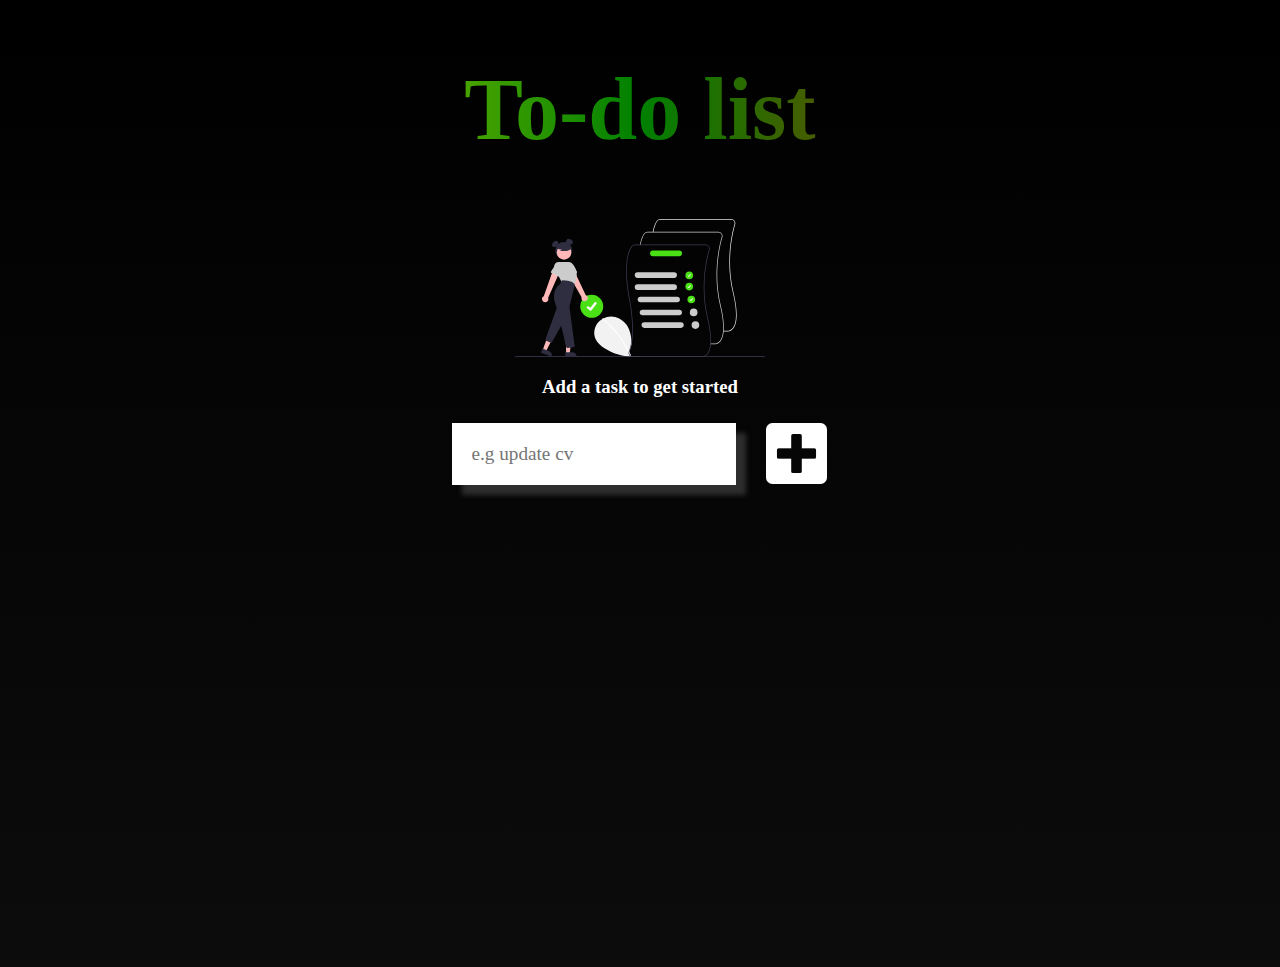
<file: index.html>
<!DOCTYPE html>
<html lang="en">

<head>
    <meta charset="UTF-8">
    <meta name="viewport" content="width=device-width, initial-scale=1.0">
    <link rel="stylesheet" href="https://cdnjs.cloudflare.com/ajax/libs/font-awesome/5.15.3/css/all.min.css">
    <link rel="stylesheet" href="./to-do.css" />
</head>

<body>
    <h1 class="header">To-do list</h1>
    <div class="container">

        <!--Where the to-do task will be contained as Li-->
        <ul class="todoContainer" id="todoContain">

        </ul>
        <div class="image-container">
            <img id="todoImg" src="./undraw_To_do_list_re_9nt7.svg" style="width: 250px; height: auto;">
            <h3 id="getStarted" style="color: white;">Add a task to get started</h3>
        </div>
        <!--user input for to-do tasks-->
        <div class="input">
            <input id="todoTxt" type="text" placeholder="e.g update cv">
            <span id="addBtn">
                <i class="fas fa-plus-square" id="add"></i>
                <i class="fas fa-edit" onclick="editfunc()" style="display: none;" id="edit"></i>
            </span>
        </div>
    </div>
</body>
<script src="./script.js">

</script>

</html>
</file>
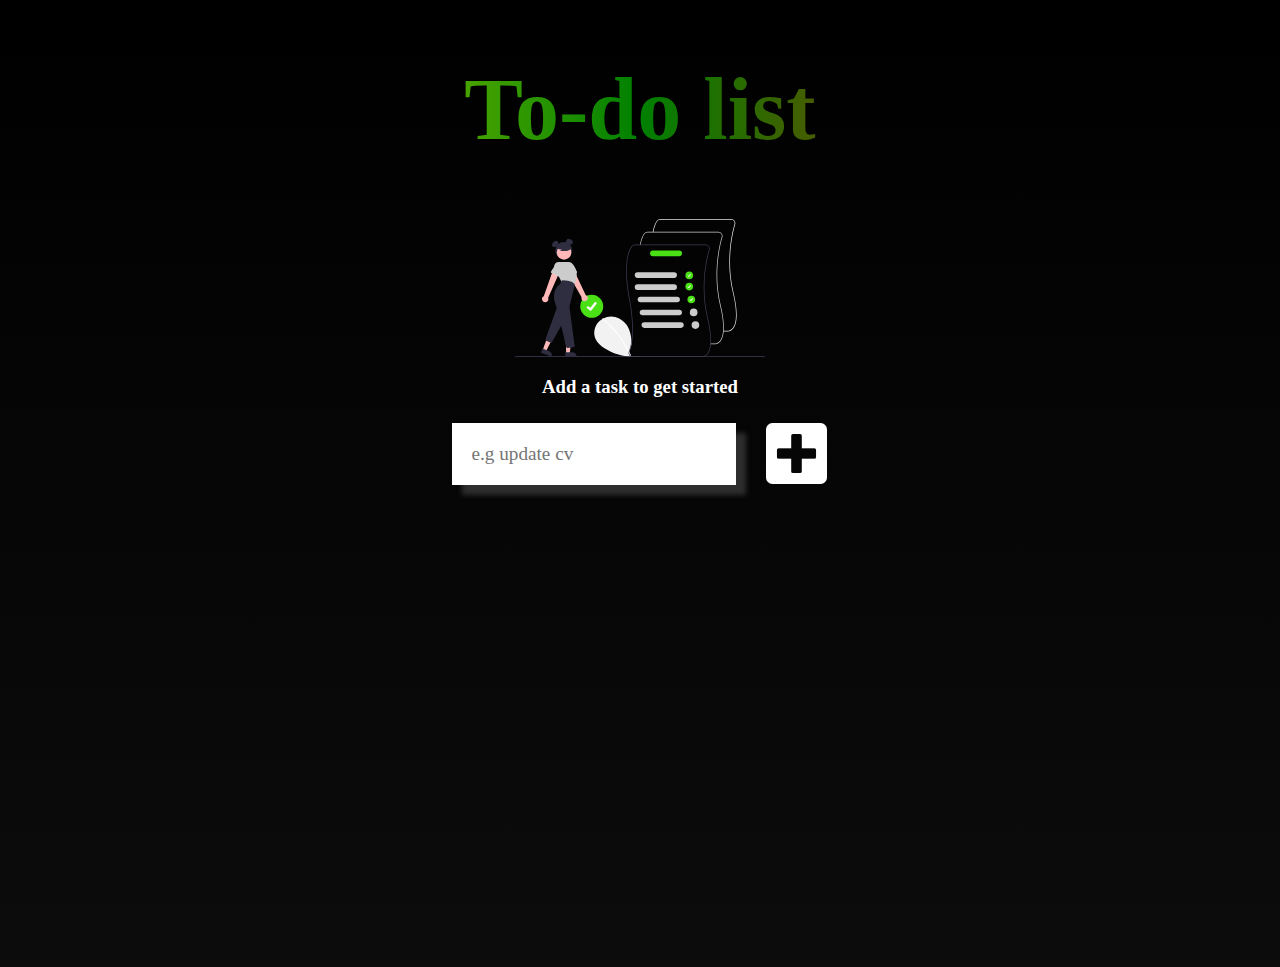
<file: to-do.html>
<!DOCTYPE html>
<html lang="en">

<head>
    <meta charset="UTF-8">
    <meta name="viewport" content="width=device-width, initial-scale=1.0">
    <link rel="stylesheet" href="https://cdnjs.cloudflare.com/ajax/libs/font-awesome/5.15.3/css/all.min.css">
    <link rel="stylesheet" href="./to-do.css" />
</head>

<body>
    <h1 class="header">To-do list</h1>
    <div class="container">

        <!--Where the to-do task will be contained as Li-->
        <ul class="todoContainer" id="todoContain">

        </ul>
        <div class="image-container">
            <img id="todoImg" src="./undraw_To_do_list_re_9nt7.svg" style="width: 250px; height: auto;">
            <h3 id="getStarted" style="color: white;">Add a task to get started</h3>
        </div>
        <!--user input for to-do tasks-->
        <div class="input">
            <input id="todoTxt" type="text" placeholder="e.g update cv">
            <span id="addBtn">
                <i class="fas fa-plus-square" id="add"></i>
                <i class="fas fa-edit" onclick="editfunc()" style="display: none;" id="edit"></i>
            </span>
        </div>
    </div>
</body>
<script src="./script.js">

</script>

</html>
</file>
<file: to-do.css>
*{
    font-family:cursive;
    
}
body{
    background: linear-gradient(rgb(0, 0, 0),rgb(12, 12, 12));
    background-size: cover;
    height: 100vh;
}
.image-container{
    display: flex;
    flex-direction: column;
    align-items:center;
}
li{
    list-style: none;
    display: flex;
    margin: 5px auto;
    width:400px;
    color: white;
    padding: 25px;
    font-size: 1.5rem;
    border-radius: 30px;
    justify-content: space-between;
    animation: listanimation;
    animation-duration: 1s;
    animation-timing-function: linear;
    
}
ul{
    margin: 0 auto;
    width: 700px;
}
.input{
    margin: 0 auto;

}
.container{
    display: flex;
    justify-content: center;
    flex-direction: column;
    margin: 0 auto;
}
.header{

    background: linear-gradient( to right ,yellow,green,red);
    background-size: 100%;
    -moz-background-clip: text;
    -webkit-background-clip: text;
    -webkit-text-fill-color: transparent;
    -moz-text-fill-color: transparent;
    text-align: center;
    font-size: 5.5rem;
}
li > i{
    color: white;
    margin:4px;
   
    
}
span > i{
    margin:0 1.5px;
}
#todoTxt{
    padding: 20px;
    font-size: 1.2rem;
    outline: none;
    border: none;
    box-shadow: 10px 10px 5px rgb(46, 46, 46);
    
}
.fa-check:hover{
    color: rgb(34, 175, 34);
  }
#addBtn{
    font-size:70px;
    vertical-align: middle;
    margin: 0 0 0 25px;
    color: white;
}
@keyframes listanimation{
    0%{
        opacity: 0;
        
    }
    50%{
        opacity: 50%;
        
    }
    75%{
        opacity: 75%;
        
    }
    100%{
        opacity: 100%;
    }
}
@media screen and (max-width:426px) {
    *{
        font-size: 1.1rem;
    }
    .header{
        font-size: 3rem;
    }
    li{
        font-size: 0.7rem;
        width: 280px;
        
    }
    li > span{
        vertical-align: middle;
    }
    #todoTxt{
        padding: 10px;
        margin: 0 auto;
        width: 200px;
    }
    ul{
        width: 100%;
        padding: 0;
    }
    #add{
        font-size:50px;
        margin: 0 auto;
        color: white;
        vertical-align: top;
    }
    #edit{
        font-size:50px;
        margin: 0 auto;
        color: white;
        vertical-align: top;
    }
    #addBtn{
        margin: 0 0 5px 0;
        color: white;
       
    }
}
</file>
